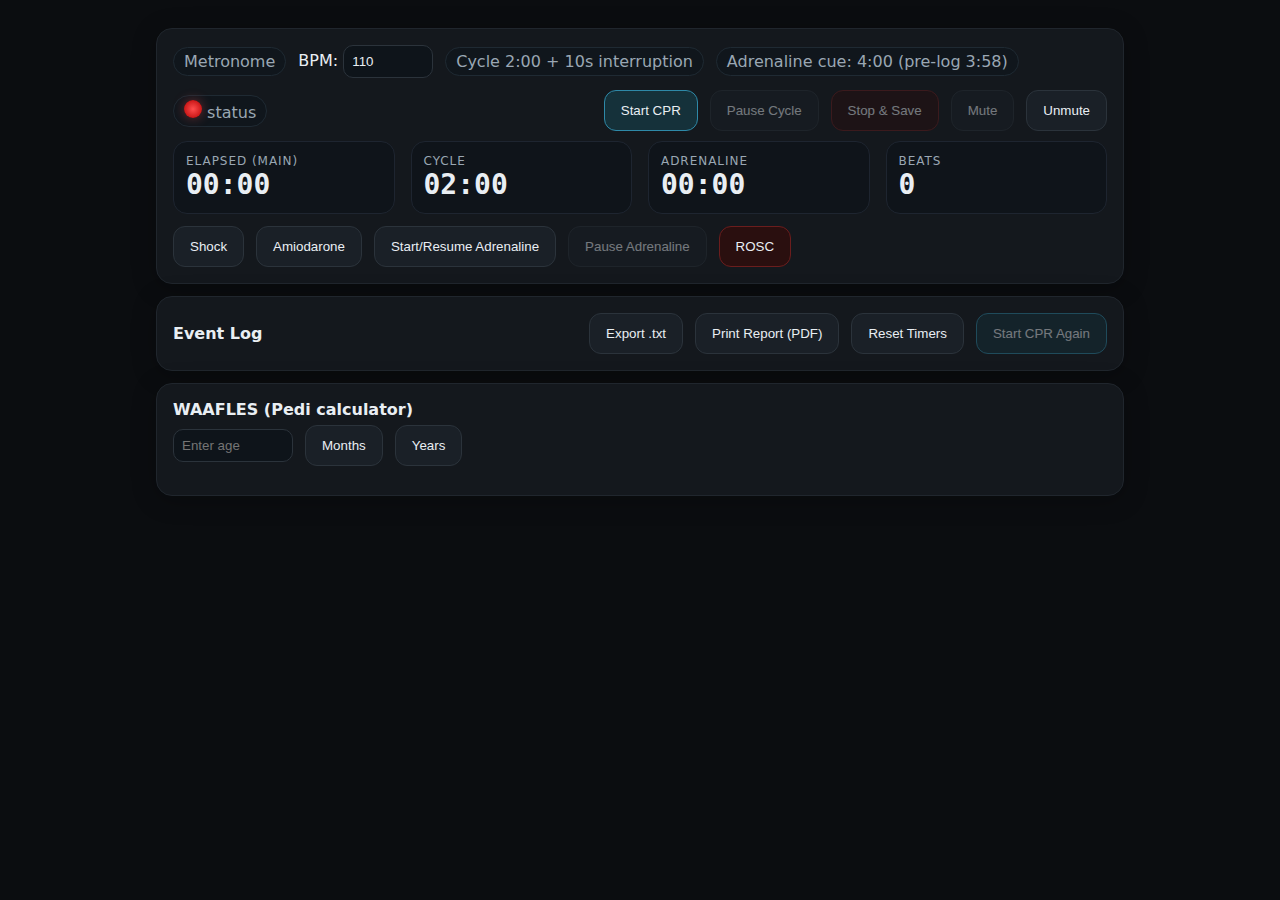
<file: CPR/index.html>
<!doctype html>
<html lang="en">
<meta charset="utf-8"/>
<meta name="viewport" content="width=device-width,initial-scale=1"/>
<title>CPR Mini-App</title>
<style>
  :root{--bg:#0b0d10;--fg:#e9eef3;--muted:#9aa7b3;--card:#14181d;--accent:#4cc9f0;--danger:#ef4444}
  *{box-sizing:border-box} body{margin:0;font-family:system-ui,Segoe UI,Roboto,Arial;background:var(--bg);color:var(--fg)}
  .wrap{max-width:1000px;margin:0 auto;padding:16px}
  .row{display:flex;gap:12px;flex-wrap:wrap;align-items:center}
  .card{background:var(--card);border:1px solid #20262d;border-radius:16px;padding:16px;margin:12px 0;box-shadow:0 4px 24px rgba(0,0,0,.25)}
  button{padding:12px 16px;border-radius:12px;border:1px solid #2b333b;background:#1a2027;color:var(--fg);cursor:pointer}
  button:hover{filter:brightness(1.05)} button:disabled{opacity:.45;cursor:not-allowed}
  .primary{background:#15313a;border-color:#2e89a8} .danger{background:#2a0f0f;border-color:#6b1d1d}
  .pill{padding:4px 10px;border-radius:999px;background:#10161c;border:1px solid #1f2a33;color:var(--muted)}
  .grid{display:grid;grid-template-columns:repeat(4,minmax(0,1fr));gap:16px}
  .kpi{background:#0f141a;border:1px solid #1e2530;border-radius:14px;padding:12px}
  .kpi .label{color:var(--muted);font-size:12px;text-transform:uppercase;letter-spacing:.08em}
  .kpi .value{font-variant-numeric:tabular-nums;font-family:ui-monospace,Consolas,monospace;font-size:28px;font-weight:800}
  @media (max-width:900px){.grid{grid-template-columns:repeat(2,minmax(0,1fr))}}
  ul{margin:0;padding-left:20px;max-height:260px;overflow:auto} li{margin:6px 0}
  .banner{font-weight:700;padding:6px 12px;border-radius:10px;border:1px dashed #334;color:#ddd;margin-top:8px;display:none}
  .banner.warn{border-color:#665000;color:#ffd54f;background:rgba(255,213,79,.08)}
  .banner.info{border-color:#2f5b7a;color:#9bd0ff;background:rgba(155,208,255,.08)}
  .heart{width:18px;height:18px;border-radius:50%;background:radial-gradient(#ff4d4d,#b30000);box-shadow:0 0 12px rgba(255,77,77,.4);display:inline-block;transform-origin:center}
  .beat{animation:beat .62s ease-in-out infinite}
  @keyframes beat{0%{transform:scale(1)}50%{transform:scale(1.16)}100%{transform:scale(1)}}
  @media print{ .no-print{display:none !important} body{background:#fff;color:#000} .card{border:none;box-shadow:none}}
</style>

<div class="wrap">
  <div class="card">
    <div class="row">
      <span class="pill">Metronome</span>
      <span>BPM: <input id="bpm" type="number" min="60" max="160" step="1" value="110" style="width:90px;padding:8px;border-radius:10px;border:1px solid #2b333b;background:#0e141a;color:var(--fg)"></span>
      <span class="pill">Cycle 2:00 + 10s interruption</span>
      <span class="pill">Adrenaline cue: 4:00 (pre-log 3:58)</span>
      <span class="pill"><span id="heart" class="heart"></span> status</span>
      <span style="flex:1"></span>
      <button id="start" class="primary no-print">Start CPR</button>
      <button id="pauseCycle" class="no-print" disabled>Pause Cycle</button>
      <button id="stop" class="danger no-print" disabled>Stop & Save</button>
      <button id="mute" class="no-print" disabled>Mute</button>
      <button id="unmute" class="no-print">Unmute</button>
    </div>

    <div class="grid" style="margin-top:10px">
      <div class="kpi"><div class="label">Elapsed (Main)</div><div id="elapsed" class="value">00:00</div></div>
      <div class="kpi"><div class="label">Cycle</div><div id="cycleT" class="value">02:00</div></div>
      <div class="kpi"><div class="label">Adrenaline</div><div id="adrT" class="value">00:00</div></div>
      <div class="kpi"><div class="label">Beats</div><div id="beats" class="value">0</div></div>
    </div>

    <div id="twentyBanner" class="banner warn">20:00 reached</div>
    <div id="adrBanner" class="banner info">Give Adrenaline</div>

    <div class="row no-print" style="margin-top:12px">
      <button id="shock">Shock</button>
      <button id="amio">Amiodarone</button>
      <button id="adrStart">Start/Resume Adrenaline</button>
      <button id="adrPause" disabled>Pause Adrenaline</button>
      <button id="rosc" class="danger">ROSC</button>
    </div>
  </div>

  <div class="card">
    <div class="row">
      <strong>Event Log</strong>
      <span style="flex:1"></span>
      <button id="exportTxt" class="no-print">Export .txt</button>
      <button id="printReport" class="no-print">Print Report (PDF)</button>
      <button id="resetAll" class="no-print">Reset Timers</button>
      <button id="startAgain" class="primary no-print" disabled>Start CPR Again</button>
    </div>
    <ul id="log"></ul>
  </div>

  <div class="card">
    <div class="row"><strong>WAAFLES (Pedi calculator)</strong></div>
    <div class="row no-print" style="margin-top:6px">
      <input id="ageInput" type="number" min="0" placeholder="Enter age" style="width:120px;padding:8px;border-radius:10px;border:1px solid #2b333b;background:#0e141a;color:var(--fg)"/>
      <button id="monthsBtn">Months</button>
      <button id="yearsBtn">Years</button>
    </div>
    <pre id="wafflesOut" style="white-space:pre-wrap;margin-top:8px"></pre>
  </div>
</div>

<script>
(() => {
  // ----- Helpers -----
  const $ = id => document.getElementById(id);
  const fmt = s => { s=Math.max(0,Math.floor(s)); const m=String((s/60|0)).padStart(2,'0'); return `${m}:${String(s%60).padStart(2,'0')}`; };
  const hhmm = d => d.toLocaleTimeString([], {hour:'2-digit', minute:'2-digit'});
  const hhmmss = d => d.toLocaleTimeString([], {hour:'2-digit', minute:'2-digit', second:'2-digit'});
  const pushLog = t => { const li=document.createElement('li'); li.textContent=t; $('log').prepend(li); };
  const show = el => el.style.display='block', hide = el => el.style.display='none';

  // ----- Config mirroring your Kotlin rules -----
  const CONFIG = {
    defaultBpm: 110,
    cycleSeconds: 120,         // 2:00
    interruptionSeconds: 10,   // post-cycle 10s
    adrenalinePreLog: 238,     // 3:58
    adrenalineCue: 240,        // 4:00
    accentEvery: 30            // metronome accent cadence
  };

  // ----- State -----
  let audioCtx, nextNoteTime=0, lookahead=25, ahead=0.1, tickTimer;
  let bpm=CONFIG.defaultBpm, beats=0, metOn=false;

  let running=false, startAudioTime=0, rafID;
  let startedWall=null, endedWall=null, twentyBannerShown=false;

  // Cycle
  let cycleAnchor=0, cyclePausedAt=null, cycleInterrupted=false, cycleCount=0;

  // Adrenaline
  let adrAnchor=null, adrPausedAt=null, adrRunning=false, adrCount=0, adrBannerTimer=null;

  // Events (for export/print)
  const events=[]; // {ts:Date,label:string}

  // ----- Audio -----
  async function ensureAudio(){ if(!audioCtx){ audioCtx=new (window.AudioContext||window.webkitAudioContext)(); } await audioCtx.resume(); }
  function blip(t,accent=false){ const o=audioCtx.createOscillator(), g=audioCtx.createGain();
    o.frequency.value=accent?1000:800; g.gain.setValueAtTime(0.0001,t); g.gain.exponentialRampToValueAtTime(0.28,t+0.001);
    g.gain.exponentialRampToValueAtTime(0.0001,t+0.06); o.connect(g).connect(audioCtx.destination); o.start(t); o.stop(t+0.07); }
  function scheduler(){ while(nextNoteTime < audioCtx.currentTime + ahead){ const accented = CONFIG.accentEvery>0 && (beats % CONFIG.accentEvery === 0);
      blip(nextNoteTime, accented); nextNoteTime += 60/bpm; $('beats').textContent = ++beats; }
    tickTimer = setTimeout(scheduler, lookahead); }

  // ----- Logging -----
  function stamp(label){ const ts=new Date(); events.push({ts,label}); pushLog(`${hhmmss(ts)} | ${label}`); }

  // ----- Controls -----
  $('bpm').addEventListener('change', e => bpm = +e.target.value);

  $('unmute').onclick = async () => { await ensureAudio(); metOn=true; nextNoteTime=audioCtx.currentTime+0.1; scheduler(); $('unmute').disabled=true; $('mute').disabled=false; };
  $('mute').onclick   = () => { metOn=false; clearTimeout(tickTimer); $('mute').disabled=true; $('unmute').disabled=false; };

  $('start').onclick = async () => {
    await ensureAudio();
    if (!metOn){ metOn=true; nextNoteTime=audioCtx.currentTime+0.1; scheduler(); $('unmute').disabled=true; $('mute').disabled=false; }
    const now = audioCtx.currentTime;
    if (!running){
      running=true; startAudioTime=now; cycleAnchor=now; cyclePausedAt=null; startedWall=new Date(); beats=0; $('beats').textContent='0'; twentyBannerShown=false;
      stamp('CPR Timer Started');
    } else if (cyclePausedAt!=null){
      const delta = now - cyclePausedAt; cycleAnchor += delta; cyclePausedAt=null; stamp('CPR Timer Resumed');
    }
    $('start').disabled=true; $('pauseCycle').disabled=false; $('stop').disabled=false;
    ['shock','amio','adrStart','rosc'].forEach(id=>$(id).disabled=false);
    $('adrPause').disabled = !adrRunning;
    $('heart').classList.add('beat');
  };

  $('pauseCycle').onclick = () => {
    if(!running) return;
    cyclePausedAt = audioCtx.currentTime; stamp('CPR Timer Paused');
    $('pauseCycle').disabled=true; $('start').disabled=false; $('heart').classList.remove('beat');
  };

  $('stop').onclick = () => {
    if(!running) return;
    running=false; endedWall=new Date(); stamp('CPR Timer Stopped');
    cycleAnchor = audioCtx.currentTime; cyclePausedAt=null; cycleInterrupted=false;
    adrRunning=false; adrPausedAt=null; $('adrPause').disabled=true; $('adrStart').disabled=true;
    $('stop').disabled=true; $('pauseCycle').disabled=true; ['shock','amio','rosc'].forEach(id=>$(id).disabled=true); $('startAgain').disabled=false;
    hide($('twentyBanner')); hide($('adrBanner')); clearTimeout(adrBannerTimer);
    metOn=false; clearTimeout(tickTimer); $('mute').disabled=true; $('unmute').disabled=false; $('heart').classList.remove('beat');
  };

  $('resetAll').onclick = () => {
    cycleCount=0; adrCount=0; beats=0; $('beats').textContent='0'; startedWall=null; endedWall=null;
    running=false; adrRunning=false; cycleAnchor=audioCtx?audioCtx.currentTime:0; cyclePausedAt=null; cycleInterrupted=false;
    adrAnchor=null; adrPausedAt=null; showResetNote();
    stamp('Timers reset');
    $('pauseCycle').disabled=true; $('start').disabled=false; $('stop').disabled=true; $('adrPause').disabled=true; $('adrStart').disabled=false; $('startAgain').disabled=true;
    hide($('twentyBanner')); hide($('adrBanner')); clearTimeout(adrBannerTimer); $('heart').classList.remove('beat');
  };
  function showResetNote(){ $('cycleT').textContent='02:00'; $('adrT').textContent='00:00'; $('elapsed').textContent='00:00'; }

  $('startAgain').onclick = () => { $('startAgain').disabled=true; $('start').click(); };

  $('shock').onclick = () => { const c = ++window.__shockCount || (window.__shockCount=1); stamp(`Shock no. ${c} Delivered`); };
  $('amio').onclick  = () => { const c = ++window.__amioCount  || (window.__amioCount=1);  stamp(`Amiodarone no. ${c} Administered`); };

  $('rosc').onclick = () => {
    stamp('ROSC Achieved');
    running=false; adrRunning=false; endedWall=new Date();
    cycleAnchor=audioCtx.currentTime; adrAnchor=audioCtx.currentTime; cyclePausedAt=null; adrPausedAt=null;
    ['pauseCycle','stop','adrPause'].forEach(id=>$(id).disabled=true);
    ['start','adrStart','shock','amio'].forEach(id=>$(id).disabled=false);
    $('startAgain').disabled=false; metOn=false; clearTimeout(tickTimer); $('mute').disabled=true; $('unmute').disabled=false; $('heart').classList.remove('beat');
    alert('Make sure to Print/Export to save the data.');
  };

  // Adrenaline controls
  $('adrStart').onclick = async () => {
    await ensureAudio();
    if(!running){ $('start').click(); } // match Kotlin: starting Adrenaline can start CPR
    const now = audioCtx.currentTime;
    if (!adrRunning){
      if (adrPausedAt!=null){ const delta = now - adrPausedAt; adrAnchor += delta; adrPausedAt=null; }
      else { adrAnchor = now; const n = ++adrCount; stamp(`Adrenaline no. ${n} Administered`); }
      adrRunning = true; $('adrPause').disabled=false; stamp('Adrenaline Timer Started');
    }
  };
  $('adrPause').onclick = () => { if(!adrRunning) return; adrPausedAt = audioCtx.currentTime; adrRunning=false; $('adrPause').disabled=true; stamp('Adrenaline Timer Paused'); };

  // ----- Display loop & rule triggers -----
  function loop(){
    if (audioCtx){
      const now = audioCtx.currentTime;

      // Main elapsed + 20:00 banner
      let el=0; if (running) el = now - startAudioTime; else if (startedWall&&endedWall) el=(endedWall - startedWall)/1000;
      $('elapsed').textContent = fmt(el);
      if (running && !twentyBannerShown && el>=1200){ twentyBannerShown=true; show($('twentyBanner')); blip(now+0.05,true); }

      // Cycle
      if (running){
        const ref = (cyclePausedAt!=null ? cyclePausedAt : now) - cycleAnchor;
        const left = Math.max(0, CONFIG.cycleSeconds - ref)|0; $('cycleT').textContent = fmt(left);
        if ((ref|0) === CONFIG.cycleSeconds-2 && !cycleInterrupted){ pushLog(`${hhmmss(new Date())} | Cycle ${cycleCount+1} Finished`); }
        if (left===0 && !cycleInterrupted){
          cycleInterrupted = true; cycleCount++; stamp('Two minutes reached - 10s interruption'); blip(now+0.05,true);
          const startInt = now; const iv = setInterval(()=>{ const remain = CONFIG.interruptionSeconds - (audioCtx.currentTime - startInt);
            if (remain<=0){ clearInterval(iv); cycleAnchor = audioCtx.currentTime; cycleInterrupted=false; stamp('CPR Timer Resumed (post interruption)'); }
          },200);
        }
      }

      // Adrenaline
      if (adrRunning && adrAnchor!=null){
        const a = now - adrAnchor; $('adrT').textContent = fmt(a);
        if ((a|0) === CONFIG.adrenalinePreLog){ pushLog(`${hhmmss(new Date())} | Adrenaline no. ${adrCount} Administered`); }
        if ((a|0) === CONFIG.adrenalineCue){
          show($('adrBanner')); blip(now+0.05,true);
          adrRunning=false;
          adrBannerTimer = setTimeout(()=>{ hide($('adrBanner')); adrAnchor = audioCtx.currentTime; adrRunning=true; }, 5000);
        }
      } else {
        if (adrAnchor && adrPausedAt) $('adrT').textContent = fmt(adrPausedAt - adrAnchor);
        else if (!adrAnchor) $('adrT').textContent = '00:00';
      }
    }
    rafID = requestAnimationFrame(loop);
  }
  rafID = requestAnimationFrame(loop);

  // ----- Export & Print -----
  $('exportTxt').onclick = () => {
    const started = startedWall ? startedWall.toLocaleString() : 'N/A';
    const ended   = endedWall ? endedWall.toLocaleString() : 'N/A';
    const counts  = `Cycles: ${cycleCount}; Adr: ${adrCount}; Shocks: ${window.__shockCount||0}; Amio: ${window.__amioCount||0}`;
    const lines = [`CPR SESSION REPORT`, `Started: ${started}`, `Ended:   ${ended}`, `BPM:     ${bpm}`, counts, ``, `Events:`];
    for (const e of events) lines.push(`${hhmmss(e.ts)} | ${e.label}`);
    const blob = new Blob([lines.join('\n')], {type:'text/plain'});
    const a=document.createElement('a'); a.href=URL.createObjectURL(blob); a.download=`cpr_report_${new Date().toISOString().replace(/[:.]/g,'-')}.txt`; a.click();
  };

  $('printReport').onclick = () => {
    const started = startedWall ? startedWall.toLocaleString() : 'N/A';
    const ended   = endedWall ? endedWall.toLocaleString() : 'N/A';
    const counts  = `Cycles: ${cycleCount}; Adr: ${adrCount}; Shocks: ${window.__shockCount||0}; Amio: ${window.__amioCount||0}`;
    const html = `<!doctype html><html><head><meta charset="utf-8"><title>CPR Report</title>
      <style>body{font-family:system-ui,Segoe UI,Roboto,Arial;margin:24px;color:#111} h2{margin:0 0 8px} .meta div{margin:2px 0} ol{margin-top:8px}</style>
      </head><body>
      <h2>CPR Session Report</h2>
      <div class="meta"><div><b>Started:</b> ${started}</div><div><b>Ended:</b> ${ended}</div><div><b>BPM:</b> ${bpm}</div><div>${counts}</div></div>
      <h3>Events</h3><ol>${events.map(e=>`<li>${hhmmss(e.ts)} | ${e.label}</li>`).join('')}</ol>
      <p style="margin-top:14px;color:#666">Note: Training/operational aid; not a medical device.</p>
      <script>onload=()=>{print();setTimeout(()=>close(),300)}<\/script></body></html>`;
    const w=window.open('','printwin'); w.document.open(); w.document.write(html); w.document.close();
  };

  // ----- WAAFLES -----
  const clamp=(v,a,b)=>Math.max(a,Math.min(b,v));
  function wafflesMonths(age){
    const weight = age*0.5 + 4;
    const adrenalineDose = +(weight*0.01).toFixed(2);
    const amioDose = +(weight*5).toFixed(1);
    const minFl = Math.round(weight*10), maxFl = Math.round(weight*20);
    let joules = Math.round(clamp(weight*4, 0, 360));
    let d10 = +(clamp(weight*2.5, 0, 50)).toFixed(1);
    const tube = (weight<=5) ? 'Size 1' : 'Size 1.5';
    return `${age} MONTHS
(W ${weight.toFixed(1)}kg) |||| (Ad ${adrenalineDose}mg)
(Am ${amioDose}mg) |||| (F ${minFl}-${maxFl}ml)
(SGA ${tube}) |||| (E ${joules}J)
(D10% ${d10}ml)`;
  }
  function wafflesYears(age){
    let weight, tube;
    if (age<=5){ weight=age*2+8; tube = (weight>=10&&weight<=24)?'Size 2':(weight>=25&&weight<=35)?'Size 2.5':''; }
    else { weight=age*3+7; tube=(weight>=25&&weight<=35)?'Size 2.5':'Consider adult SGA sizes'; }
    const adrenalineDose=+(weight*0.01).toFixed(2);
    const amioDose=+(weight*5).toFixed(1);
    const minFl=Math.round(weight*10), maxFl=Math.round(weight*20);
    let joules=Math.round(clamp(weight*4,0,360));
    let d10=+(clamp(weight*2.5,0,50)).toFixed(1);
    return `${age} YEARS
(W ${weight.toFixed(1)}kg) |||| (Ad ${adrenalineDose}mg)
(Am ${amioDose}mg) |||| (F ${minFl}-${maxFl}ml)
(SGA ${tube||'-'}) |||| (E ${joules}J)
(D10% ${d10}ml)`;
  }
  $('monthsBtn').onclick = ()=>{ const n=+$('ageInput').value; if(isNaN(n)||n<0){ alert('Please enter age.'); return; } $('wafflesOut').textContent = wafflesMonths(n); };
  $('yearsBtn').onclick  = ()=>{ const n=+$('ageInput').value; if(isNaN(n)||n<0){ alert('Please enter age.'); return; } $('wafflesOut').textContent = wafflesYears(n); };

  // ----- Wake Lock best-effort -----
  let wl; document.addEventListener('visibilitychange', async () => { try {
    if (document.visibilityState==='visible' && 'wakeLock' in navigator) wl = await navigator.wakeLock.request('screen');
    else if (wl) { await wl.release(); wl=null; }
  } catch {}});
})();
</script>
</html>
</file>
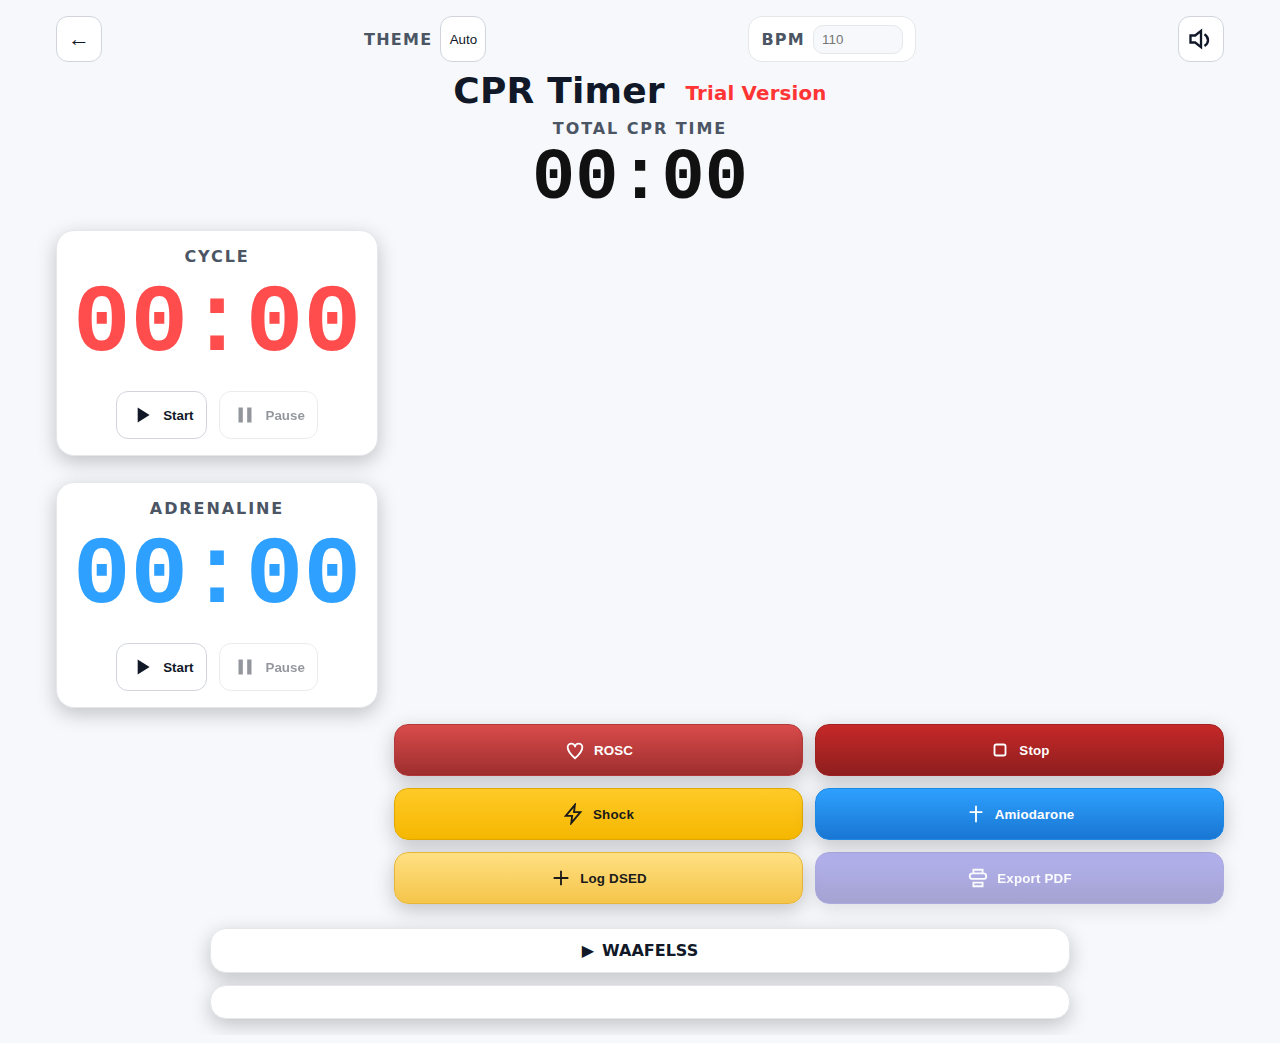
<file: cpr/index.html>
<!doctype html>
<html lang="en">
<meta charset="utf-8"/>
<meta name="viewport" content="width=device-width,initial-scale=1"/>
<title>CPR Timer — Trial</title>
<style>
/* ==========================================================
   CPR TIMER — Patch (2025-09-24 i)
   - Export PDF button directly opens iOS Share Sheet (no modal)
   - Blob URL preserved; multi-page PDFs; footer text inside PDF
   - Actions: 3 rows × 2 buttons, equal width, colored
   - WAAFELSS collapsible below Actions; no inner duplicate title
   - Start/Pause show disabled state; Adrenaline logs at 4:00
   ========================================================== */

/* ---------- THEME TOKENS ---------- */
:root{
 color-scheme: light dark;
  --bg:#0b0d10; --fg:#e9eef3; --muted:#9aa7b3;
  --card:#14181d; --border:#20262d;

  --btn-bg:#171b21; --btn-fg:#e9eef3; --btn-bd:#2b333b;

  /* Action button color tokens (tweak as you like) */
  --rosc-1:#D94B4B; --rosc-2:#9E2E2E; --rosc-bd:#B23A3A;
  --stop-1:#C62828; --stop-2:#8E1E1E; --stop-bd:#A12222;
  --shock-1:#F2B705; --shock-2:#B88406; --shock-bd:#D59B06; /* yellow-ish */
  --amio-1:#2EA0FF; --amio-2:#1976D2; --amio-bd:#1E88E5;   /* sky blue */
  --dsed-1:#F7C948; --dsed-2:#B38600; --dsed-bd:#D1A20A;   /* alt yellow */
  --export-1:#6C63FF; --export-2:#4B46B8; --export-bd:#5B55D6;

  --wa-m-1:#00BFA6; --wa-m-2:#008F79; --wa-m-bd:#00A68F; /* Months */
  --wa-y-1:#9B6BFF; --wa-y-2:#6E49B8; --wa-y-bd:#8558E6; /* Years */

  --title-size: clamp(20px, 3.2vw, 36px);
  --subtitle-size: clamp(12px, 1.8vw, 16px);
  --total-size: clamp(40px, 6.2vw, 72px);
  --kpi-digits: clamp(42px, 7.5vw, 110px);
  --chip-h: clamp(36px, 5.2vw, 46px);
  --chip-pad-x: clamp(8px, 1.6vw, 12px);
  --chip-gap: clamp(6px, 1.2vw, 10px);
  --actions-gap: clamp(8px, 1.4vw, 12px);
  --timers-gap: clamp(18px, 3vw, 26px);
  --card-pad: clamp(12px, 2vw, 16px);
  --container-pad: clamp(10px, 2.4vw, 16px);
  --radius: 18px;
  --shadow: 0 6px 20px rgba(0,0,0,.22);

  /* Log font (shrink if lines wrap too much) */
  --log-font: clamp(12px, 1.2vw, 13px);

  --total-color:#f1f5f9;
  --cycle-accent-light:#ff4d4d;
  --cycle-accent-dark:#ffb347;
  --cycle-shadow-light: rgba(255,77,77,.22);
  --cycle-shadow-dark:  rgba(255,179,71,.24);
  --countdown-red:#ff3333;
  --adr-color:#2ea0ff;

  --cycle-accent: var(--cycle-accent-dark);
  --cycle-shadow: var(--cycle-shadow-dark);
}
:root[data-theme="light"]{
  color-scheme: light;
  --bg:#f6f8fc; --fg:#111827; --muted:#4b5563;
  --card:#ffffff; --border:#e5e7eb;
  --btn-bg:#ffffff; --btn-fg:#111827; --btn-bd:#d1d5db;
  --total-color:#111111;
  --cycle-accent: var(--cycle-accent-light);
  --cycle-shadow: var(--cycle-shadow-light);

  /* Tweaks for light mode contrast */
  --shock-1:#FFCA28; --shock-2:#F5B700; --shock-bd:#E0A800;
  --dsed-1:#FFE082; --dsed-2:#F5C54A; --dsed-bd:#E6B53A;
}
@media (prefers-color-scheme: light){
  :root:not([data-theme="dark"]){
    color-scheme: light;
    --bg:#f6f8fc; --fg:#111827; --muted:#4b5563;
    --card:#ffffff; --border:#e5e7eb;
    --btn-bg:#ffffff; --btn-fg:#111827; --btn-bd:#d1d5db;
    --total-color:#111111;
    --cycle-accent: var(--cycle-accent-light);
    --cycle-shadow: var(--cycle-shadow-light);
    --shock-1:#FFCA28; --shock-2:#F5B700; --shock-bd:#E0A800;
    --dsed-1:#FFE082; --dsed-2:#F5C54A; --dsed-bd:#E6B53A;
  }
}

/* ---------- BASE ---------- */
*{box-sizing:border-box}
html,body{height:100%}
body{margin:0;font-family:system-ui,Segoe UI,Roboto,Arial;background:var(--bg);color:var(--fg)}
.container{max-width:1200px;margin:0 auto;padding:var(--container-pad)}
a{color:inherit}

/* ---------- HEADER ---------- */
.header{display:grid;gap:8px}
.controls-row{display:flex;align-items:center;gap:var(--chip-gap);justify-content:space-between;flex-wrap:nowrap}
.brand{justify-self:center;font-weight:900;font-size:var(--title-size);letter-spacing:.2px;text-align:center}
.brand .trial{margin-left:8px;color:#ff3535;font-weight:800;font-size:.55em;vertical-align:middle;white-space:nowrap}

/* ---------- CHIPS ---------- */
.chip{display:flex;align-items:center;gap:8px;padding:0 var(--chip-pad-x);height:var(--chip-h);border-radius:14px;background:var(--card);border:1px solid var(--border);color:var(--muted)}
.chip .chip-label{font-weight:800;font-size:var(--subtitle-size);text-transform:uppercase;letter-spacing:.08em}
.chip input[type=number]{width:clamp(64px,10vw,90px);padding:6px 8px;border-radius:10px;border:1px solid var(--border);background:var(--bg);color:var(--fg)}

/* Back, Theme, Mute styles (Back in a box + bigger arrow) */
#backChip{background:transparent;border:none;padding:0}
#backChip .chip-label{display:none}
#backBtn.icon-toggle{border:1px solid var(--btn-bd);background:var(--btn-bg);font-size:22px}
#themeChip{background:transparent;border:none;padding:0}
#muteChip{background:transparent;border:none;padding:0}
#muteChip .chip-label{display:none}
.icon-toggle{display:inline-flex;align-items:center;justify-content:center;width:var(--chip-h);height:var(--chip-h);border-radius:12px;border:1px solid var(--btn-bd);background:var(--btn-bg);color:var(--fg)}
.icon-toggle svg{width:clamp(20px,3.4vw,28px);height:clamp(20px,3.4vw,28px)}

/* ---------- TOTAL CPR ---------- */
.total{display:flex;flex-direction:column;align-items:center;margin:8px 0 10px}
.total .label{font-size:var(--subtitle-size);letter-spacing:.12em;text-transform:uppercase;color:var(--muted);font-weight:900}
.total .digits{font-variant-numeric:tabular-nums;font-family:ui-monospace,Consolas,monospace;font-weight:900;font-size:var(--total-size);color:var(--total-color)}

/* ---------- LAYOUT ---------- */
.main{display:grid;gap:16px}
@media (orientation:portrait){
  .main{grid-template-areas:"total" "timers" "actions" "extras"; grid-template-columns:1fr}
  .timers{grid-area:timers; display:grid; gap:var(--timers-gap); justify-items:center; grid-template-columns:repeat(2,minmax(0,1fr));}
  @media (max-width:459.9px){ .timers{grid-template-columns:1fr} }
  .actions{grid-area:actions; display:grid; gap:var(--actions-gap); grid-template-columns:repeat(2, minmax(160px, 1fr));}
  .extras{grid-area:extras; justify-items:center}
}
@media (orientation:landscape){
  .main{grid-template-areas:"total total total" "timers actions actions" "extras extras extras";
    grid-template-columns:1fr minmax(360px, 560px) 1fr; align-items:start;}
  .actions{grid-area:actions; display:grid; gap:var(--actions-gap); grid-template-columns:repeat(2, minmax(180px, 1fr));}
  .extras{grid-area:extras}
  .timer .digits{font-size:clamp(38px, 7vw, 96px)}
}

/* ---------- CARDS ---------- */
.centered{display:grid; justify-items:center}
.timer{background:var(--card);border:1px solid var(--border);border-radius:var(--radius);padding:var(--card-pad);display:flex;flex-direction:column;align-items:center;justify-content:center;position:relative; width:min(520px, 100%); box-shadow:var(--shadow)}
.timer .label{font-size:var(--subtitle-size);letter-spacing:.12em;text-transform:uppercase;color:var(--muted);font-weight:900;margin-bottom:4px}
.timer .digits{font-variant-numeric:tabular-nums;font-family:ui-monospace,Consolas,monospace;font-weight:900;font-size:var(--kpi-digits)}
#cycleDigits{color:var(--cycle-accent-light)}
#adrDigits{color:#2ea0ff}

/* Flash on beat */
#cycleTimer{ position:relative; }
.cycle-flash{ animation: cycleFlash .18s ease-out 1; }
@keyframes cycleFlash{
  0%{ transform:scale(1); box-shadow:0 0 0 0 rgba(0,0,0,0) }
  15%{ transform:scale(1.04); box-shadow:0 0 0 10px var(--cycle-shadow) }
  100%{ transform:scale(1); box-shadow:0 0 0 0 rgba(0,0,0,0) }
}

/* Start/Pause buttons (visual disabled state) */
.icon-row{display:flex;gap:12px;margin-top:12px;flex-wrap:wrap;justify-content:center}
.icon-ctrl{display:inline-flex;align-items:center;gap:8px;padding:10px 12px;border-radius:12px;border:1px solid var(--btn-bd);background:var(--btn-bg);color:var(--btn-fg);font-weight:700}
.icon-ctrl svg{width:26px;height:26px;fill:currentColor}
.icon-ctrl[disabled]{opacity:.45; filter:grayscale(.1); cursor:not-allowed}

/* ---------- ACTION BUTTONS ---------- */
.btn{appearance:none;cursor:pointer;display:inline-flex;align-items:center;justify-content:center;gap:8px;padding:clamp(12px,1.8vw,14px) clamp(14px,2.2vw,18px);border-radius:14px;border:1px solid var(--btn-bd);color:#fff;font-weight:800;letter-spacing:.2px;box-shadow:var(--shadow); width:100%}
.btn:active{transform:translateY(1px)}
.btn .ico{width:clamp(16px,2.6vw,22px);height:clamp(16px,2.6vw,22px)}
.btn.is-disabled{opacity:.48; filter:grayscale(.2); cursor:not-allowed}
.btn-rosc{ background:linear-gradient(180deg,var(--rosc-1),var(--rosc-2)); border-color:var(--rosc-bd) }
.btn-stop{ background:linear-gradient(180deg,var(--stop-1),var(--stop-2)); border-color:var(--stop-bd) }
.btn-shock{ background:linear-gradient(180deg,var(--shock-1),var(--shock-2)); border-color:var(--shock-bd); color:#1a1a1a }
.btn-amio{ background:linear-gradient(180deg,var(--amio-1),var(--amio-2)); border-color:var(--amio-bd) }
.btn-dsed{ background:linear-gradient(180deg,var(--dsed-1),var(--dsed-2)); border-color:var(--dsed-bd); color:#1a1a1a }
.btn-export{ background:linear-gradient(180deg,var(--export-1),var(--export-2)); border-color:var(--export-bd) }

/* ---------- COUNTDOWN ---------- */
#countdown{
  position:absolute;inset:0;display:none;align-items:center;justify-content:center;
  font-family:ui-monospace,Consolas,monospace;font-weight:900; font-size:clamp(80px,14vw,160px);
  color:var(--countdown-red); pointer-events:none; text-shadow:0 2px 10px rgba(0,0,0,.28);
}
#countdown.show{display:flex}
.cycle-hide .label, .cycle-hide #cycleDigits, .cycle-hide .icon-row{ visibility:hidden }

/* ---------- ADRENALINE PROMPT ---------- */
#adrPrompt{ position:absolute; inset:0; display:none; align-items:center; justify-content:center; font-family:ui-monospace,Consolas,monospace; font-weight:900; font-size:clamp(38px,8vw,96px); color:var(--adr-color); text-align:center; }
#adrTimer.adr-hide .label, #adrTimer.adr-hide #adrDigits, #adrTimer.adr-hide .icon-row{ visibility:hidden }
#adrTimer.adr-show #adrPrompt{ display:flex }

/* ---------- EXTRAS (WAAFELSS + LOG) ---------- */
.extras{margin-top:8px;display:grid;gap:12px; justify-items:center}

/* WAAFELSS collapsible (below actions) */
.wa-shell{width:min(860px, 100%)}
.wa-shell details{border:1px solid var(--border); border-radius:16px; background:var(--card); box-shadow:var(--shadow)}
.wa-shell summary{
  list-style:none; cursor:pointer; user-select:none; padding:12px 16px; font-weight:900;
  display:flex; align-items:center; justify-content:center; gap:8px;
}
.wa-shell summary::marker{display:none}
.wa-shell summary .caret{transition:transform .2s ease}
.wa-shell details[open] summary .caret{transform:rotate(90deg)}
.wa-content{padding:var(--card-pad); padding-top:6px; border-top:1px solid var(--border)}
/* Same 2-col layout for WA buttons */
.wa-row{display:grid; grid-template-columns:repeat(2, minmax(160px, 1fr)); gap:var(--actions-gap); justify-items:stretch; margin-bottom:8px}
.wa-row input{grid-column:1 / -1; width:100%; padding:10px 12px;border-radius:10px;border:1px solid var(--border);background:var(--bg);color:var(--fg)}

/* WA button colors */
.btn-wa-m{ background:linear-gradient(180deg,var(--wa-m-1),var(--wa-m-2)); border-color:var(--wa-m-bd) }
.btn-wa-y{ background:linear-gradient(180deg,var(--wa-y-1),var(--wa-y-2)); border-color:var(--wa-y-bd) }

.waffles-grid{display:grid;grid-template-columns:repeat(2,minmax(0,1fr));gap:8px}
@media (max-width:520px){.waffles-grid{grid-template-columns:1fr}}
.wrow{display:flex;gap:8px;align-items:center}
.wtag{min-width:110px;padding:6px 10px;border-radius:10px;border:1px solid var(--border);color:var(--muted)}
.wval{font-weight:800}

/* Log card (framed) */
.card{background:var(--card);border:1px solid var(--border);border-radius:16px;padding:var(--card-pad); width:min(860px, 100%); box-shadow:var(--shadow)}
.log{max-height:240px;overflow:auto;margin:0;padding-left:20px;font-size:var(--log-font)}
.log li{margin:6px 0}

/* ---------- PRINT ---------- */
@media print{
  .header,.controls-row,.actions,.wa-shell,.wa-content{display:none!important}
  body{background:#fff;color:#000}
  .timer,.card{border:none;box-shadow:none}
  .digits{color:#000}
}
@page{ margin:0 }
</style>
<meta name="theme-color" content="#0b0d10" media="(prefers-color-scheme: dark)">
<meta name="theme-color" content="#f6f8fc" media="(prefers-color-scheme: light)">
<body>
<div class="container">
  <!-- Header -->
  <div class="header">
    <div class="controls-row" id="controlsRow">
      <div class="chip" id="backChip">
        <div class="chip-label"></div>
        <button id="backBtn" class="icon-toggle" title="Back">←</button>
      </div>
      <div class="chip" id="themeChip">
        <div class="chip-label">Theme</div>
        <button id="themeBtn" class="icon-toggle" title="Theme: Auto">Auto</button>
      </div>
      <div class="chip" id="bpmChip">
        <div class="chip-label">BPM</div>
        <input id="bpm" type="number" min="60" max="160" step="1" placeholder="110">
      </div>
      <div class="chip" id="muteChip">
        <div class="chip-label">Mute</div>
        <button id="muteBtn" class="icon-toggle" title="Beat mute/unmute" aria-pressed="false">
          <svg viewBox="0 0 24 24" fill="none" aria-hidden="true">
            <path d="M3 9v6h4l5 4V5L7 9H3z" stroke="currentColor" stroke-width="2"/>
            <path id="wave" d="M15 8c1.8 1.2 3 3 3 5s-1.2 3.8-3 5" stroke="currentColor" stroke-width="2" opacity="1"/>
            <path id="muteX" d="M16 9l5 6M21 9l-5 6" stroke="currentColor" stroke-width="2" opacity="0"/>
          </svg>
        </button>
      </div>
    </div>
    <div class="brand">CPR Timer <span class="trial">Trial Version</span></div>
  </div>

  <!-- Total CPR Time -->
  <div class="total">
    <div class="label">TOTAL CPR TIME</div>
    <div id="totalDigits" class="digits">00:00</div>
  </div>

  <!-- Main -->
  <div class="main">
    <div class="timers">
      <!-- CYCLE -->
      <div id="cycleTimer" class="timer centered" style="margin-bottom:var(--timers-gap)">
        <div class="label">CYCLE</div>
        <div id="cycleDigits" class="digits">00:00</div>
        <div id="countdown">10</div>
        <div class="icon-row">
          <button id="cprStart" class="icon-ctrl" title="Start/Resume CPR">
            <svg viewBox="0 0 24 24"><path d="M8 5v14l11-7z"/></svg><span>Start</span>
          </button>
          <button id="cprPause" class="icon-ctrl" title="Pause CPR" disabled>
            <svg viewBox="0 0 24 24"><path d="M6 5h4v14H6zM14 5h4v14h-4z"/></svg><span>Pause</span>
          </button>
        </div>
      </div>

      <!-- ADRENALINE -->
      <div id="adrTimer" class="timer centered">
        <div class="label">ADRENALINE</div>
        <div id="adrDigits" class="digits">00:00</div>
        <div id="adrPrompt">Give Adrenaline</div>
        <div class="icon-row">
          <button id="adrStart" class="icon-ctrl" title="Start/Resume Adrenaline">
            <svg viewBox="0 0 24 24"><path d="M8 5v14l11-7z"/></svg><span>Start</span>
          </button>
          <button id="adrPause" class="icon-ctrl" title="Pause Adrenaline" disabled>
            <svg viewBox="0 0 24 24"><path d="M6 5h4v14H6zM14 5h4v14h-4z"/></svg><span>Pause</span>
          </button>
        </div>
      </div>
    </div>

    <!-- Actions (3 rows × 2 buttons) -->
    <div class="actions">
      <!-- Row 1 -->
      <button id="roscb" class="btn btn-rosc">
        <svg class="ico" viewBox="0 0 24 24" fill="none"><path d="M12 21C12 21 4 14 4 9a4 4 0 0 1 8 0 4 4 0 0 1 8 0c0 5-8 12-8 12Z" stroke="currentColor" stroke-width="2"/></svg>
        ROSC
      </button>
      <button id="stopb" class="btn btn-stop">
        <svg class="ico" viewBox="0 0 24 24" fill="none"><rect x="6" y="6" width="12" height="12" rx="2" stroke="currentColor" stroke-width="2"/></svg>
        Stop
      </button>
      <!-- Row 2 -->
      <button id="shockb" class="btn btn-shock">
        <svg class="ico" viewBox="0 0 24 24" fill="none"><path d="M13 2 L3 14h7l-1 8 10-12h-7z" stroke="currentColor" stroke-width="2"/></svg>
        Shock
      </button>
      <button id="amiob" class="btn btn-amio">
        <svg class="ico" viewBox="0 0 24 24" fill="none"><path d="M12 3v18M5 10h14" stroke="currentColor" stroke-width="2"/></svg>
        Amiodarone
      </button>
      <!-- Row 3 -->
      <button id="dsedb" class="btn btn-dsed" title="Log DSED">
        <svg class="ico" viewBox="0 0 24 24" fill="none"><path d="M4 12h16M12 4v16" stroke="currentColor" stroke-width="2"/></svg>
        Log DSED
      </button>
      <button id="printPdf" class="btn btn-export is-disabled" title="Export PDF (enabled after Stop/ROSC)">
        <svg class="ico" viewBox="0 0 24 24" fill="none"><path d="M7 17h10v4H7zM7 7V3h10v4M6 13h12a3 3 0 0 0 0-6H6a3 3 0 0 0 0 6Z" stroke="currentColor" stroke-width="2"/></svg>
        Export PDF
      </button>
    </div>

    <!-- Extras -->
    <div class="extras">
      <!-- Collapsible WAAFELSS (kept BELOW actions) -->
      <div class="wa-shell">
        <details>
          <summary>
            <span class="caret">▶</span>
            <span>WAAFELSS</span>
          </summary>
          <div class="wa-content">
            <div class="wa-row">
              <input id="age" type="number" min="0" placeholder="Enter Age">
              <button id="mBtn" class="btn btn-wa-m" title="Months" disabled>Months</button>
              <button id="yBtn" class="btn btn-wa-y" title="Years" disabled>Years</button>
            </div>
            <div class="waffles-grid">
              <div class="wrow"><div class="wtag">Age</div><div id="wAge" class="wval">—</div></div>
              <div class="wrow"><div class="wtag">Weight</div><div id="wWeight" class="wval">—</div></div>
              <div class="wrow"><div class="wtag">Adrenaline</div><div id="wAdr" class="wval">—</div></div>
              <div class="wrow"><div class="wtag">Amiodarone</div><div id="wAmio" class="wval">—</div></div>
              <div class="wrow"><div class="wtag">Fluids</div><div id="wFluids" class="wval">—</div></div>
              <div class="wrow"><div class="wtag">SGA</div><div id="wSGA" class="wval">—</div></div>
              <div class="wrow"><div class="wtag">Energy</div><div id="wJoules" class="wval">—</div></div>
              <div class="wrow"><div class="wtag">D10%</div><div id="wD10" class="wval">—</div></div>
            </div>
          </div>
        </details>
      </div>

      <!-- Log -->
      <div class="card">
        <ul id="log" class="log"></ul>
      </div>
    </div>
  </div>
</div>

<script>
(() => {
/* ===== THEME ===== */
const root = document.documentElement;
const themeBtn = document.getElementById('themeBtn');
let themeMode = 'auto'; // auto | light | dark
function applyTheme(){
  root.removeAttribute('data-theme');
  if (themeMode==='light') root.setAttribute('data-theme','light');
  if (themeMode==='dark')  root.setAttribute('data-theme','dark');
  themeBtn.textContent = themeMode[0].toUpperCase()+themeMode.slice(1);
  themeBtn.title = `Theme: ${themeBtn.textContent}`;
  const meta = document.querySelector('meta[name="theme-color"]')
    || (()=>{const m=document.createElement('meta');m.setAttribute('name','theme-color');document.head.appendChild(m);return m;})();
  requestAnimationFrame(()=>{
    const bg = getComputedStyle(root).getPropertyValue('--bg').trim() || '#0b0d10';
    meta.setAttribute('content', bg);
  });
}
themeBtn.addEventListener('click', () => {
  themeMode = themeMode==='auto' ? 'light' : themeMode==='light' ? 'dark' : 'auto';
  applyTheme();
});
const mql = window.matchMedia('(prefers-color-scheme: dark)');
mql.addEventListener?.('change', ()=>{ if(themeMode==='auto') applyTheme(); });
applyTheme();

/* Back button */
const HOME = "https://shortcuts.niwashibase.com/helpers/shortcuts_menu.html";
document.getElementById('backBtn')?.addEventListener('click',()=>{
  if (document.referrer && document.referrer !== location.href) history.back();
  else location.href = HOME;
});

/* ===== HELPERS ===== */
const $ = id => document.getElementById(id);
const fmt = s => { s=Math.max(0,Math.floor(s)); const m=String((s/60|0)).padStart(2,'0'); return `${m}:${String(s%60).padStart(2,'0')}`; };
const hhmmss = d => d.toLocaleTimeString([], {hour:'2-digit', minute:'2-digit', second:'2-digit', hour12:false});
const logEl = $('log');
const events = [];
function stamp(label){
  const ts=new Date();
  const li=document.createElement('li');
  li.textContent=`${hhmmss(ts)} | ${label}`;
  logEl.prepend(li);
  events.push({ts,label});
}

/* ===== WAKE LOCK ===== */
let wakeLock=null;
async function requestWake(){try{ if('wakeLock' in navigator){wakeLock=await navigator.wakeLock.request('screen');}}catch{}}
async function releaseWake(){try{ if(wakeLock){await wakeLock.release(); wakeLock=null;}}catch{}}
document.addEventListener('visibilitychange', ()=>{ if(document.visibilityState==='visible' && (cprRunning||adrRunning)) requestWake(); });

/* ===== AUDIO (WebClip-friendly unlock + fallback beep) ===== */
let audioCtx;
const buffers={}, files={
  beat:'beat.wav', start:'start.wav', pause:'pause.wav', stop:'stop.wav',
  adr4:'adr4.wav', total20:'total20.wav', cpr90:'cpr90.wav', cpr120:'cpr120.wav', rosc:'rosc.wav'
};
function primeAudio(){
  if(!audioCtx){
    audioCtx=new (window.AudioContext||window.webkitAudioContext)();
  }
  if (audioCtx.state === 'suspended') {
    audioCtx.resume().catch(()=>{});
  }
  try{
    const o = audioCtx.createOscillator();
    const g = audioCtx.createGain();
    g.gain.value = 0.0001;
    o.connect(g).connect(audioCtx.destination);
    o.start(); setTimeout(()=>{ try{o.stop();}catch{} }, 1);
  }catch{}
  (async()=>{ for(const [k,p] of Object.entries(files)){ if(buffers[k]) continue; try{ const b=await fetch(p).then(r=>r.arrayBuffer()); buffers[k]=await audioCtx.decodeAudioData(b);}catch{} } })();
}
['pointerdown','touchstart','keydown','click'].forEach(ev=>{
  window.addEventListener(ev, primeAudio, {once:true, passive:true});
});
async function ensureAudioReady(){
  if(!audioCtx) primeAudio();
  if(audioCtx && audioCtx.state==='suspended'){ try{ await audioCtx.resume(); }catch{} }
}
function play(name, vol=1){
  const tryBuffer = () => {
    const buf=buffers[name];
    if(!audioCtx || !buf) return false;
    const src=audioCtx.createBufferSource(), g=audioCtx.createGain();
    g.gain.value=vol;
    src.buffer=buf; src.connect(g).connect(audioCtx.destination); src.start();
    return true;
  };
  const beep = () => {
    try{
      const o = audioCtx.createOscillator();
      const g = audioCtx.createGain();
      o.type='square'; o.frequency.value=800;
      g.gain.value=0.08*vol; o.connect(g).connect(audioCtx.destination);
      o.start(); setTimeout(()=>{ try{o.stop();}catch{} }, 20);
    }catch{}
  };
  ensureAudioReady().then(()=>{ if(!tryBuffer()) beep(); });
}

/* ===== METRONOME ===== */
let beatMuted=false, beatTimer=null, bpm=+($('bpm').value||110);
$('muteBtn')?.addEventListener('click',()=>{
  beatMuted=!beatMuted;
  const mx=document.getElementById('muteX');
  const wv=document.getElementById('wave');
  if(mx) mx.style.opacity=beatMuted?'1':'0';
  if(wv) wv.style.opacity=beatMuted?'0':'1';
  if(beatMuted) stopBeat(); else if(cprRunning) startBeat();
});
$('bpm')?.addEventListener('change',e=>{ bpm=+e.target.value||110; if(cprRunning) restartBeat(); });

function flashCycle(){ const card=$('cycleTimer'); if(!card) return; card.classList.remove('cycle-flash'); void card.offsetWidth; card.classList.add('cycle-flash'); }
function startBeat(){ clearInterval(beatTimer); const iv=Math.max(200,60000/Math.max(1,bpm)); beatTimer=setInterval(()=>{ if(!beatMuted) play('beat',0.95); flashCycle(); }, iv); }
function stopBeat(){ clearInterval(beatTimer); beatTimer=null; }
function restartBeat(){ stopBeat(); startBeat(); }

/* ===== STATE ===== */
let totalStart=0,totalEnd=0;
let cprStart=0,cprPausedAt=0,cprPausedAccum=0,cprRunning=false;
let adrStart=0,adrPausedAt=0,adrPausedAccum=0,adrRunning=false,adrCount=0;
let cue20=false, cue90=false, cue120=false;
let cycleCount = 0;
let counting=false, countdownTimer=null, countdownN=10;
let showTotalZero = true;

/* ===== COUNTDOWN ===== */
function showCountdown(){
  if(counting) return;
  counting=true; countdownN=10;
  const box=$('countdown'); const card=$('cycleTimer');
  box.textContent=countdownN; box.classList.add('show');
  card.classList.add('cycle-hide');
  stopBeat();
  countdownTimer = setInterval(()=>{
    countdownN--;
    if (countdownN>0){
      box.textContent = countdownN;
    } else {
      clearInterval(countdownTimer); countdownTimer=null;
      box.classList.remove('show'); card.classList.remove('cycle-hide');
      cprStart = Date.now(); cprPausedAccum=0; cprPausedAt=0; cue90=false; cue120=false; cprRunning=true; play('start'); if(!beatMuted) startBeat();
      $('cprStart').disabled = true; $('cprPause').disabled = false;
      counting=false;
    }
  },1000);
}

/* ===== TICK ===== */
function now(){ return Date.now(); }
function tick(){
  const t=now();
  // total
  if(showTotalZero){
    $('totalDigits').textContent='00:00';
  }else if(totalStart && !totalEnd){
    $('totalDigits').textContent=fmt((t-totalStart)/1000);
    if(!cue20 && (t-totalStart)>=20*60000){ cue20=true; play('total20'); }
  }else if(totalStart && totalEnd){
    $('totalDigits').textContent=fmt((totalEnd-totalStart)/1000);
  }else{
    $('totalDigits').textContent='00:00';
  }

  // cycle
  let c=0;
  if(cprStart){
    if(cprRunning) c=(t-cprStart-cprPausedAccum)/1000;
    else if(cprPausedAt) c=(cprPausedAt-cprStart-cprPausedAccum)/1000;
    else if(totalEnd) c=(totalEnd-cprStart-cprPausedAccum)/1000;
    c = c|0;
    if(!counting){ $('cycleDigits').textContent=fmt(c); }

    if(!cue90 && c>=90){ cue90=true; play('cpr90'); }
    if(!cue120 && c>=120){
      cue120=true; play('cpr120');
      cycleCount += 1;
      stamp(`Cycle ${cycleCount} finished`);
      cprRunning=false;
      $('cprStart').disabled=false; $('cprPause').disabled=true;
      showCountdown();
    }
  }else{
    if(!counting) $('cycleDigits').textContent='00:00';
  }

  // adrenaline loop
  if(adrStart){
    let a=0;
    if(adrRunning) a=(t-adrStart-adrPausedAccum)/1000;
    else if(adrPausedAt) a=(adrPausedAt-adrStart-adrPausedAccum)/1000;
    else if(totalEnd) a=(totalEnd-adrStart-adrPausedAccum)/1000;
    a = a|0;
    if(a>=240){
      $('adrDigits').textContent='04:00'; play('adr4');
      stamp('Adrenaline timer reached 4:00');
      const adrCard=$('adrTimer'); adrCard.classList.add('adr-hide','adr-show');
      adrRunning = false;
      setTimeout(()=>{
        adrCard.classList.remove('adr-show','adr-hide');
        adrStart=now(); adrPausedAccum=0; adrPausedAt=0; adrRunning=true;
        $('adrStart').disabled = true; $('adrPause').disabled = false;
      }, 2000);
      a=0;
    }
    $('adrDigits').textContent=fmt(a);
  }else $('adrDigits').textContent='00:00';

  requestAnimationFrame(tick);
}
requestAnimationFrame(tick);

/* ===== CONTROLS ===== */
$('cprStart').onclick = () => {
  primeAudio();
  if(!totalStart){
    totalStart=now(); totalEnd=0; showTotalZero=false;
    stamp('CPR Timer Started'); requestWake();
  }
  if(!cprStart){ cprStart=totalStart; cprPausedAccum=0; cue90=false; cue120=false; play('start'); }
  else if(cprPausedAt){ cprPausedAccum += (now()-cprPausedAt); cprPausedAt=0; play('start'); stamp('CPR Timer Resumed'); }
  cprRunning=true; $('cprPause').disabled=false; $('cprStart').disabled=true; if(!beatMuted) startBeat();
};
$('cprPause').onclick = () => {
  if(!cprRunning) return; primeAudio();
  cprRunning=false; cprPausedAt=now(); play('pause'); stamp('CPR Timer Paused'); stopBeat();
  $('cprPause').disabled=true; $('cprStart').disabled=false;
};
$('adrStart').onclick = () => {
  primeAudio(); if(!totalStart) $('cprStart').click();
  if(!adrStart){ adrStart=now(); adrPausedAccum=0; adrPausedAt=0; adrRunning=true; adrCount++; stamp(`Adrenaline no. ${adrCount} Administered`); stamp('Adrenaline Timer Started'); }
  else if(adrPausedAt){ adrPausedAccum += (now()-adrPausedAt); adrPausedAt=0; adrRunning=true; stamp('Adrenaline Timer Resumed'); }
  $('adrPause').disabled=false; $('adrStart').disabled=true;
};
$('adrPause').onclick = () => {
  if(!adrRunning) return; adrRunning=false; adrPausedAt=now(); stamp('Adrenaline Timer Paused');
  $('adrPause').disabled=true; $('adrStart').disabled=false;
};

function endSession(label){
  primeAudio();
  if(!totalStart) return;
  if(!totalEnd) totalEnd = now();           // mark end for export
  stamp(label);
  if(cprRunning){ cprRunning=false; cprPausedAt=0; }
  cprStart=0; cprPausedAccum=0; cue90=false; cue120=false; counting=false;
  const cd=$('countdown'); if(cd) cd.classList.remove('show'); $('cycleTimer').classList.remove('cycle-hide');
  $('cprStart').disabled=false; $('cprPause').disabled=true;

  if(adrRunning){ adrRunning=false; adrPausedAt=0; }
  adrStart=0; adrPausedAccum=0;
  $('adrStart').disabled=false; $('adrPause').disabled=true;

  showTotalZero = true;
  stopBeat(); releaseWake();
  setExportEnabled(true);
}
$('stopb').onclick = () => { play('stop'); endSession('CPR Timer Stopped'); };
$('roscb').onclick = () => { play('rosc'); stamp('ROSC Achieved'); endSession('CPR Timer Stopped'); };
$('shockb').onclick = () => { window.__shock=(window.__shock||0)+1; stamp(`Shock no. ${window.__shock} Delivered`); };
$('amiob').onclick  = () => { window.__amio =(window.__amio ||0)+1; stamp(`Amiodarone no. ${window.__amio} Administered`); };
$('dsedb').onclick  = () => { stamp('DSED Delivered'); };

/* ===== EXPORT PDF (Share Sheet) ===== */
function setExportEnabled(enabled){
  $('printPdf').classList.toggle('is-disabled', !enabled);
}
setExportEnabled(false);
function sessionEnded(){ return !!(totalStart && totalEnd); }

async function loadScript(src){
  return new Promise((res,rej)=>{
    const s=document.createElement('script');
    s.src=src; s.onload=()=>res(); s.onerror=()=>rej(new Error('load '+src));
    document.head.appendChild(s);
  });
}

async function buildPdfBlob(){
  if(!window.jspdf){
    await loadScript('https://cdn.jsdelivr.net/npm/jspdf@2.5.1/dist/jspdf.umd.min.js');
  }
  const { jsPDF } = window.jspdf || {};
  if(!jsPDF) throw new Error('jsPDF failed');

  let autoTableLoaded = true;
  if(!jsPDF.API.autoTable){
    try{
      await loadScript('https://cdn.jsdelivr.net/npm/jspdf-autotable@3.8.2/dist/jspdf.plugin.autotable.min.js');
    }catch{ autoTableLoaded=false; }
  }

  const doc = new jsPDF({ unit: 'pt' });

  const started = totalStart ? new Date(totalStart).toLocaleString([], {hour12:false}) : 'N/A';
  const ended   = totalEnd ? new Date(totalEnd).toLocaleString([], {hour12:false})   : 'N/A';
  const total   = (totalStart && totalEnd) ? fmt((totalEnd-totalStart)/1000) : '—';
  const counts  = `Adrenaline: ${adrCount}; Shocks: ${window.__shock||0}; Amiodarone: ${window.__amio||0}`;

  doc.setFont('helvetica','bold'); doc.setFontSize(18);
  doc.text('CPR Session Report', 40, 48);

  doc.setFont('helvetica','normal'); doc.setFontSize(12);
  const kv = [['Started',started],['Ended',ended],['Total',total],['Counts',counts]];
  let y = 74;
  kv.forEach(([k,v])=>{
    doc.setFont('helvetica','bold'); doc.text(`${k}:`, 40, y);
    doc.setFont('helvetica','normal'); doc.text(String(v), 120, y);
    y += 18;
  });

  const rows = events.map(e=>[hhmmss(e.ts), e.label]);
  if(autoTableLoaded && doc.autoTable){
    doc.autoTable({
      head: [['Time (24h)','Event']],
      body: rows,
      startY: y+10,
      styles: { fontSize: 11, cellPadding: 6 },
      headStyles: { fillColor: [25,118,210], textColor: 255 },
      alternateRowStyles: { fillColor: [232,244,253] },
      margin: { left: 40, right: 40 }
    });
  }else{
    y += 28;
    doc.setFont('helvetica','bold'); doc.text('Events:', 40, y); y += 16;
    doc.setFont('helvetica','normal');
    rows.forEach(r=>{
      if (y > 760){ doc.addPage(); y=48; }
      doc.text(`${r[0]}  |  ${r[1]}`, 40, y);
      y += 16;
    });
  }

  /* Footer text inside the PDF (we do NOT expose your site URL). */
  const pageCount = doc.getNumberOfPages();
  for(let i=1;i<=pageCount;i++){
    doc.setPage(i);
    doc.setFontSize(10); doc.setTextColor(120);
    doc.text('Ambulance App', 40, doc.internal.pageSize.getHeight()-24);
  }

  return doc.output('blob');
}

/* Filename: human-readable with 24h HH:MM, no seconds */
function pdfFileName(){
  const d=new Date();
  const yyyy=d.getFullYear();
  const mm=String(d.getMonth()+1).padStart(2,'0');
  const dd=String(d.getDate()).padStart(2,'0');
  const HH=String(d.getHours()).padStart(2,'0');
  const MM=String(d.getMinutes()).padStart(2,'0');
  return `CPR Report ${yyyy}-${mm}-${dd} ${HH}-${MM}.pdf`;
}

$('printPdf').onclick = async () => {
  if ($('printPdf').classList.contains('is-disabled') || !sessionEnded()){
    alert('Please finish the session first. Tap ROSC or Stop to finalize the report, then export the PDF.');
    return;
  }

  // Build the PDF; only show an alert if the PDF generation itself fails.
  let file;
  try {
    const blob = await buildPdfBlob();
    file = new File([blob], pdfFileName(), { type: 'application/pdf' });
  } catch (err) {
    console.error(err);
    alert('Could not generate the PDF. Please try again.');
    return;
  }

  // Share: iOS WebClip/Safari may reject even when share succeeds (AbortError).
  if (navigator.canShare?.({ files: [file] })) {
    try {
      await navigator.share({
        files: [file],
        title: 'CPR Session Report',
        text: 'Generated by Ambulance App'
      });
    } catch (err) {
      // Swallow common "AbortError"/"NotAllowedError" or any share rejection:
      // share sheet may still have completed successfully.
      console.debug('Share rejected/aborted (ignored):', err);
    }
  } else {
    alert('Sharing is not available in this environment.');
  }
};


/* ===== WAAFELSS ===== */
const age=$('age'), mBtn=$('mBtn'), yBtn=$('yBtn');
function clamp(v,a,b){return Math.max(a,Math.min(b,v));}
function months(n){
  const weight=n*0.5+4, adr=+(weight*0.01).toFixed(2), amio=+(weight*5).toFixed(1);
  const minF=Math.round(weight*10), maxF=Math.round(weight*20);
  const joules=Math.round(clamp(weight*4,0,360)), d10=+(clamp(weight*2.5,0,50)).toFixed(1);
  const sga=(weight<=5)?'Size 1':'Size 1.5';
  return {age:`${n} months`,weight,adr,amio,minF,maxF,sga,joules,d10};
}
function years(n){
  let weight,sga; if(n<=5){weight=n*2+8; sga=(weight>=10&&weight<=24)?'Size 2':(weight>=25&&weight<=35)?'Size 2.5':'';}
  else{weight=n*3+7; sga=(weight>=25&&weight<=35)?'Size 2.5':'Consider adult SGA sizes';}
  const adr=+(weight*0.01).toFixed(2), amio=+(weight*5).toFixed(1);
  const minF=Math.round(weight*10), maxF=Math.round(weight*20);
  const joules=Math.round(clamp(weight*4,0,360)), d10=+(clamp(weight*2.5,0,50)).toFixed(1);
  return {age:`${n} years`,weight,adr,amio,minF,maxF,sga,joules,d10};
}
function renderW(o){
  $('wAge').textContent=o.age;
  $('wWeight').textContent=`${o.weight.toFixed(1)} kg`;
  $('wAdr').textContent=`${o.adr} mg`;
  $('wAmio').textContent=`${o.amio} mg`;
  $('wFluids').textContent=`${o.minF}–${o.maxF} mL`;
  $('wSGA').textContent=o.sga||'—';
  $('wJoules').textContent=`${o.joules} J`;
  $('wD10').textContent=`${o.d10} mL`;
}
function validAge(){ const n=+age.value; return !(isNaN(n) || n<0); }
function checkAge(){ const empty = (age.value===''||age.value===null); mBtn.disabled=empty; yBtn.disabled=empty; }
age?.addEventListener('input',checkAge); checkAge();

mBtn?.addEventListener('click',()=>{ if(!validAge()){ alert('Enter age first'); return; } renderW(months(+age.value)); });
yBtn?.addEventListener('click',()=>{ if(!validAge()){ alert('Enter age first'); return; } renderW(years(+age.value)); });

/* ===== Self-check ===== */
(function(){
  try{
    console.assert(!document.getElementById('countdown').classList.contains('show'), 'countdown hidden initially');
  }catch{}
})();
})();
</script>
</body>
</html>
</file>
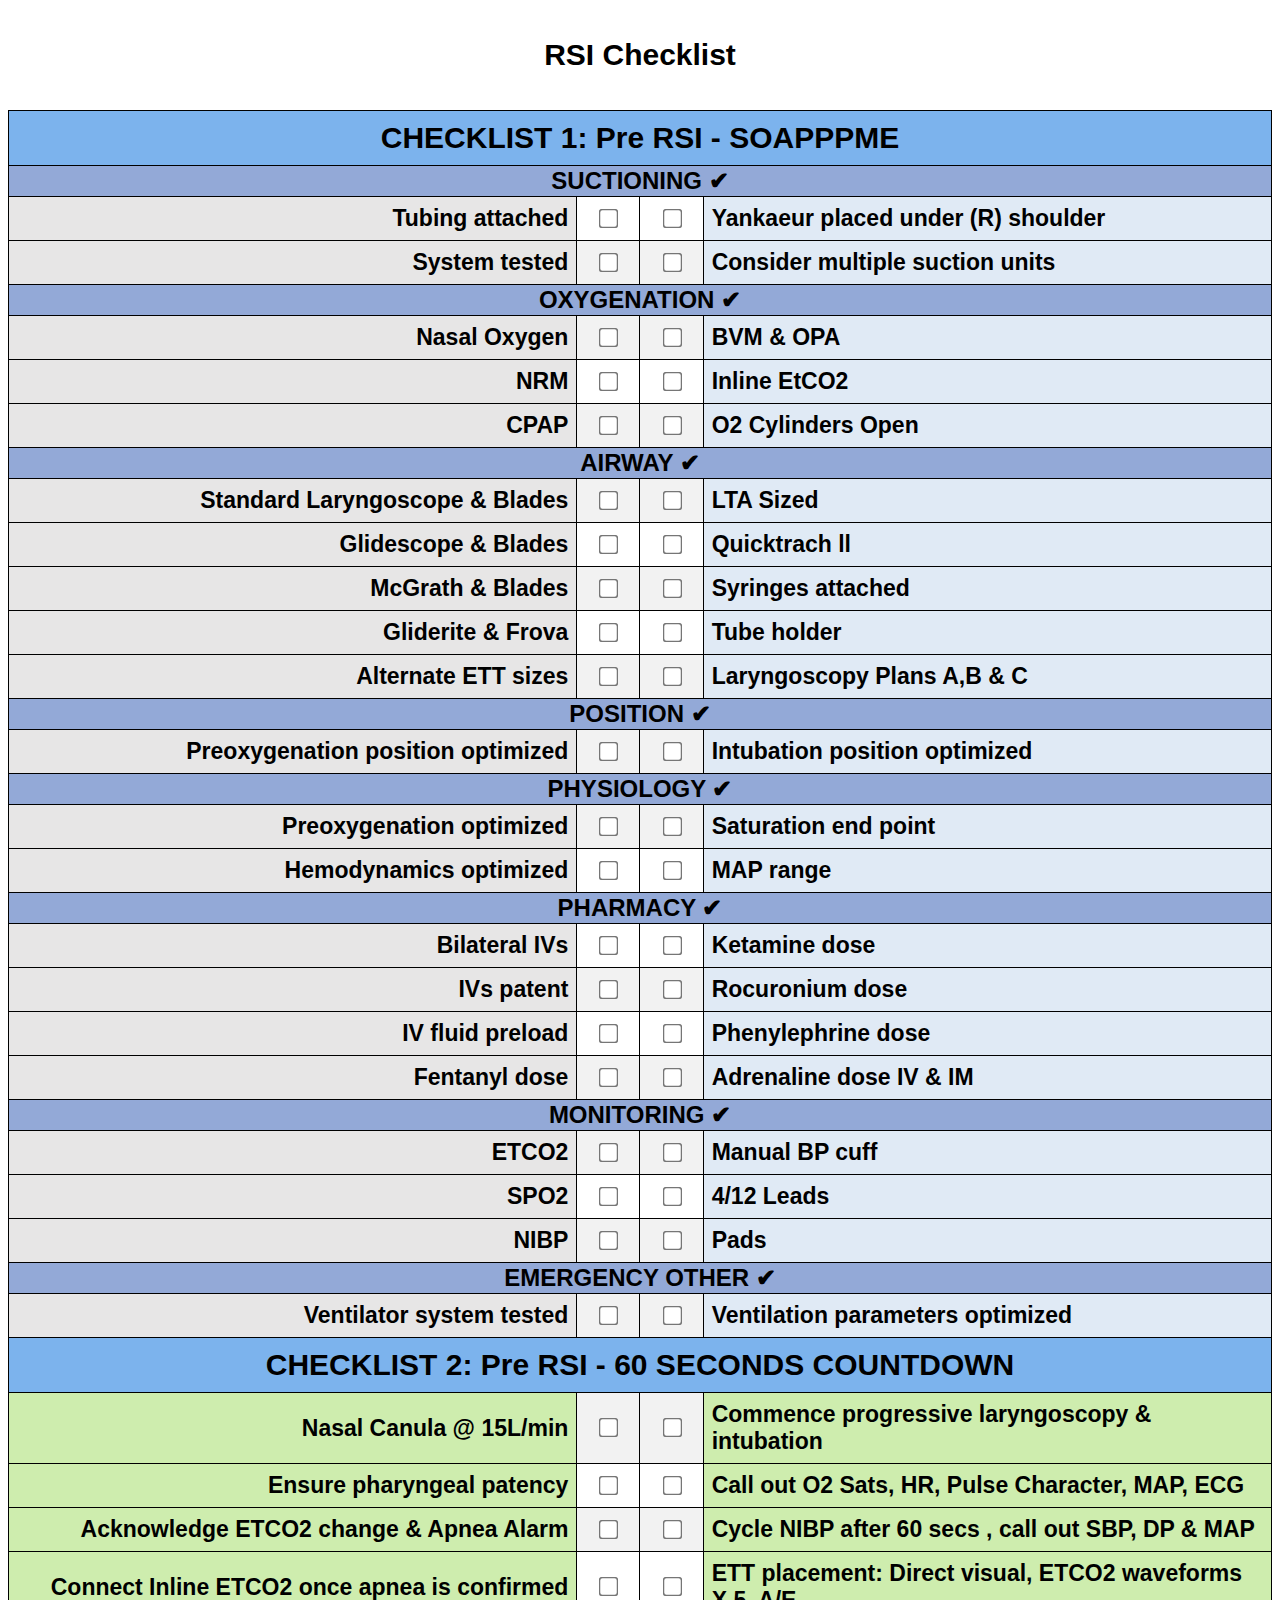
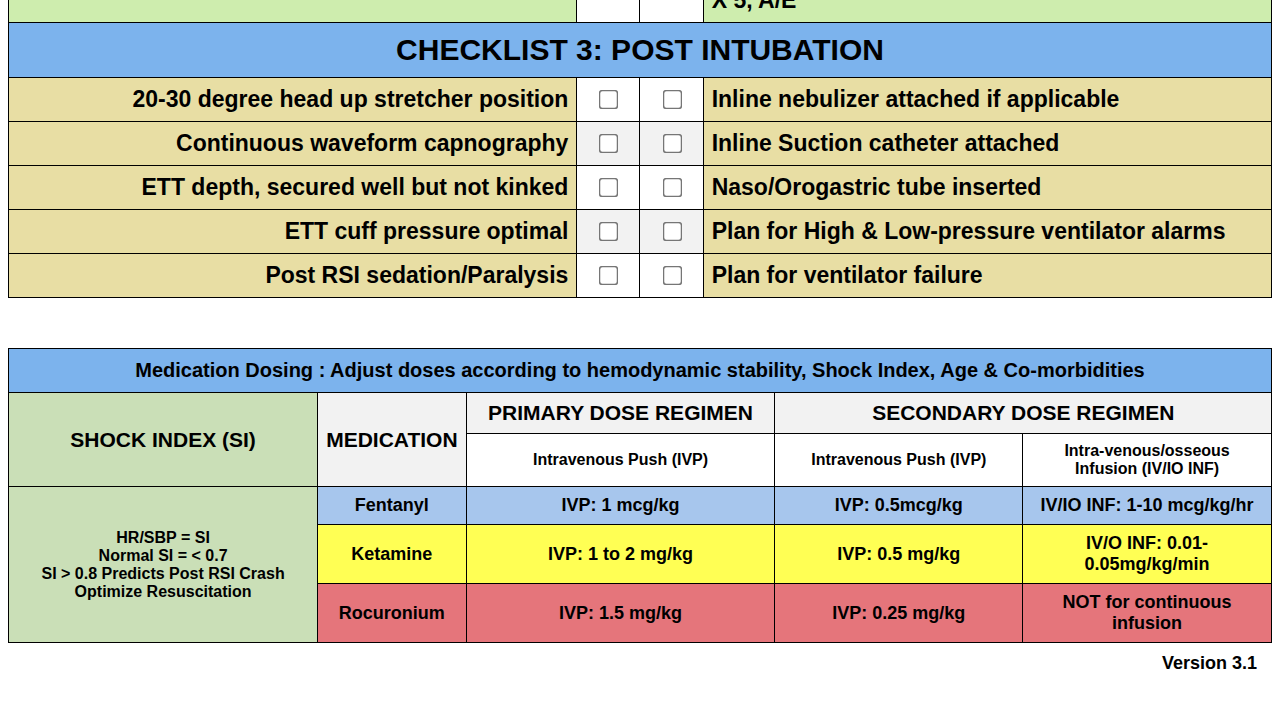
<file: helpers/rsi_checklist.html>
<!DOCTYPE html>
<html>
<head>
<meta charset="UTF-8">
<title>SOAPPPME</title>

<style>
#soapmetable {
  font-family: Tahoma, sans-serif;
  border-collapse: collapse;
  width: 100%;
  text-align: center;
  margin-left: auto;
  margin-right: auto;
}

#soapmetable td, #soapmetable th {
  border: 1px solid #000000;
  padding: 8px;
}

#soapmetable tr:nth-child(even) {
  background-color: #f2f2f2;
}

#soapmetable th {
  padding-top: 1px;
  padding-bottom: 1px;

  text-align: center;
  background-color: #A1A1A1;
  color: black;
}

input[type="checkbox"] {
  transform: scale(1.5);
}

#soapmetable .right-align {
  text-align: right;
  font-size: 23px;
  font-weight:bold;
}

#soapmetable .left-align {
  text-align: left;
  font-size: 23px;
  font-weight:bold;
}

#soapmetable2 {
  font-family: Tahoma, sans-serif;
  border-collapse: collapse;
  width: 100%;
  text-align: center;
  margin-left: auto;
  margin-right: auto;
  margin-top: 50px;
}

#soapmetable2 td, #soapmetable2 th {
  border: 1px solid #000000;
  padding: 8px;
}

#soapmetable2 tr:nth-child(even) {
  background-color: #f2f2f2;
}

#soapmetable2 th {
  padding-top: 1px;
  padding-bottom: 1px;
  font-size: 25px;
  text-align: center;
  background-color: #A1A1A1;
  color: black;
}

#soapmetable2 .right-align {
  text-align: right;
  font-size: 18px;
}

#soapmetable2 .left-align {
  text-align: left;
  font-size: 18px;
}
</style>

</head>
<body>
<h1 style="color: black; background-color: #FFFFFF; text-align: center; font-size: 30px; font-family: Tahoma, sans-serif; font-weight: bold;padding: 18px;">RSI Checklist</h1>

<table id="soapmetable">
 <tr>
    <th colspan="4" style="font-size: 30px; text-align:center;background-color: #7CB3ED;  padding-top: 10px; padding-bottom: 10px;"> CHECKLIST 1: Pre RSI - SOAPPPME 
</th>
  </tr>
 <tr>
    <th colspan="4" style="font-size: 24px; text-align:center;background-color: #93A9D7;"> SUCTIONING ✔ </th>
  </tr>
<tr>
  <td style="width:45%;background-color: #E7E6E6" class="right-align">Tubing attached</td>
  <td><input type="checkbox"></td>
  <td><input type="checkbox"></td>
  <td style="width:45%;background-color: #E0EAF5" class="left-align">Yankaeur placed under (R) shoulder</td>
</tr>

<tr>
  <td style="width:45%;background-color: #E7E6E6" class="right-align">System tested</td>
  <td><input type="checkbox"></td>
  <td><input type="checkbox"></td>
  <td style="width:45%;background-color: #E0EAF5" class="left-align">Consider multiple suction units</td>
</tr>

 <tr>
    <th colspan="4" style="font-size: 24px; text-align:center;background-color: #93A9D7;"> OXYGENATION ✔ </th>
  </tr>
<tr>
  <td style="width:45%;background-color: #E7E6E6" class="right-align">Nasal Oxygen</td>
  <td><input type="checkbox"></td>
  <td><input type="checkbox"></td>
  <td style="width:45%;background-color: #E0EAF5" class="left-align">BVM & OPA</td>
</tr>

<tr>
  <td style="width:45%;background-color: #E7E6E6" class="right-align">NRM</td>
  <td><input type="checkbox"></td>
  <td><input type="checkbox"></td>
  <td style="width:45%;background-color: #E0EAF5" class="left-align">Inline EtCO2</td>
</tr>
<tr>
  <td style="width:45%;background-color: #E7E6E6" class="right-align">CPAP</td>
  <td><input type="checkbox"></td>
  <td><input type="checkbox"></td>
  <td style="width:45%;background-color: #E0EAF5" class="left-align">O2 Cylinders Open</td>
</tr>


 <tr>
    <th colspan="4" style="font-size: 24px; text-align:center;background-color: #93A9D7;"> AIRWAY ✔ </th>
  </tr>
<tr>
  <td style="width:45%;background-color: #E7E6E6" class="right-align">Standard Laryngoscope & Blades</td>
  <td><input type="checkbox"></td>
  <td><input type="checkbox"></td>
  <td style="width:45%;background-color: #E0EAF5" class="left-align">LTA Sized</td>
</tr>

<tr>
  <td style="width:45%;background-color: #E7E6E6" class="right-align">Glidescope & Blades</td>
  <td><input type="checkbox"></td>
  <td><input type="checkbox"></td>
  <td style="width:45%;background-color: #E0EAF5" class="left-align">Quicktrach ll</td>
</tr>
<tr>
  <td style="width:45%;background-color: #E7E6E6" class="right-align">McGrath & Blades</td>
  <td><input type="checkbox"></td>
  <td><input type="checkbox"></td>
  <td style="width:45%;background-color: #E0EAF5" class="left-align">Syringes attached</td>
</tr>

<tr>
  <td style="width:45%;background-color: #E7E6E6" class="right-align">Gliderite & Frova</td>
  <td><input type="checkbox"></td>
  <td><input type="checkbox"></td>
  <td style="width:45%;background-color: #E0EAF5" class="left-align">Tube holder</td>
</tr>
<tr>
  <td style="width:45%;background-color: #E7E6E6" class="right-align">Alternate ETT sizes</td>
  <td><input type="checkbox"></td>
  <td><input type="checkbox"></td>
  <td style="width:45%;background-color: #E0EAF5" class="left-align">Laryngoscopy Plans A,B & C</td>
</tr>

 <tr>
    <th colspan="4" style="font-size: 24px; text-align:center;background-color: #93A9D7;"> POSITION ✔ </th>
  </tr>
<tr>
  <td style="width:45%;background-color: #E7E6E6" class="right-align">Preoxygenation position optimized</td>
  <td><input type="checkbox"></td>
  <td><input type="checkbox"></td>
  <td style="width:45%;background-color: #E0EAF5" class="left-align">Intubation position optimized</td>
</tr>


 <tr>
    <th colspan="4" style="font-size: 24px; text-align:center;background-color: #93A9D7;"> PHYSIOLOGY ✔ </th>
  </tr>
<tr>
  <td style="width:45%;background-color: #E7E6E6" class="right-align">Preoxygenation optimized</td>
  <td><input type="checkbox"></td>
  <td><input type="checkbox"></td>
  <td style="width:45%;background-color: #E0EAF5" class="left-align">Saturation end point</td>
</tr>

<tr>
  <td style="width:45%;background-color: #E7E6E6" class="right-align">Hemodynamics optimized</td>
  <td><input type="checkbox"></td>
  <td><input type="checkbox"></td>
  <td style="width:45%;background-color: #E0EAF5" class="left-align">MAP range</td>
</tr>


 <tr>
    <th colspan="4" style="font-size: 24px; text-align:center;background-color: #93A9D7;"> PHARMACY ✔ </th>
  </tr>
<tr>
  <td style="width:45%;background-color: #E7E6E6" class="right-align">Bilateral IVs</td>
  <td><input type="checkbox"></td>
  <td><input type="checkbox"></td>
  <td style="width:45%;background-color: #E0EAF5" class="left-align">Ketamine dose</td>
</tr>

<tr>
  <td style="width:45%;background-color: #E7E6E6" class="right-align">IVs patent</td>
  <td><input type="checkbox"></td>
  <td><input type="checkbox"></td>
  <td style="width:45%;background-color: #E0EAF5" class="left-align">Rocuronium dose</td>
</tr>
<tr>
  <td style="width:45%;background-color: #E7E6E6" class="right-align">IV fluid preload</td>
  <td><input type="checkbox"></td>
  <td><input type="checkbox"></td>
  <td style="width:45%;background-color: #E0EAF5" class="left-align">Phenylephrine dose</td>
</tr>

<tr>
  <td style="width:45%;background-color: #E7E6E6" class="right-align">Fentanyl dose</td>
  <td><input type="checkbox"></td>
  <td><input type="checkbox"></td>
  <td style="width:45%;background-color: #E0EAF5" class="left-align">Adrenaline dose IV & IM</td>
</tr>


 <tr>
    <th colspan="4" style="font-size: 24px; text-align:center;background-color: #93A9D7;"> MONITORING ✔ </th>
  </tr>
<tr>
  <td style="width:45%;background-color: #E7E6E6" class="right-align">ETCO2</td>
  <td><input type="checkbox"></td>
  <td><input type="checkbox"></td>
  <td style="width:45%;background-color: #E0EAF5" class="left-align">Manual BP cuff</td>
</tr>

<tr>
  <td style="width:45%;background-color: #E7E6E6" class="right-align">SPO2</td>
  <td><input type="checkbox"></td>
  <td><input type="checkbox"></td>
  <td style="width:45%;background-color: #E0EAF5" class="left-align">4/12 Leads</td>
</tr>
<tr>
  <td style="width:45%;background-color: #E7E6E6" class="right-align">NIBP</td>
  <td><input type="checkbox"></td>
  <td><input type="checkbox"></td>
  <td style="width:45%;background-color: #E0EAF5" class="left-align">Pads</td>
</tr>

 <tr>
    <th colspan="4" style="font-size: 24px; text-align:center;background-color: #93A9D7;"> EMERGENCY OTHER ✔ </th>
  </tr>
<tr>
  <td style="width:45%;background-color: #E7E6E6" class="right-align">Ventilator system tested</td>
  <td><input type="checkbox"></td>
  <td><input type="checkbox"></td>
  <td style="width:45%;background-color: #E0EAF5" class="left-align">Ventilation parameters optimized</td>
</tr>

 <tr>
    <th colspan="4" style="font-size: 30px; text-align:center;background-color: #7CB3ED;  padding-top: 10px; padding-bottom: 10px;"> CHECKLIST 2: Pre RSI - 60 SECONDS COUNTDOWN
</th>
  </tr>
<tr>
  <td style="width:45%;background-color: #CEEDAE" class="right-align">Nasal Canula @ 15L/min</td>
  <td><input type="checkbox"></td>
  <td><input type="checkbox"></td>
  <td style="width:45%;background-color: #CEEDAE" class="left-align">Commence progressive laryngoscopy & intubation</td>
</tr>
<tr>
  <td style="width:45%;background-color: #CEEDAE" class="right-align">Ensure pharyngeal patency</td>
  <td><input type="checkbox"></td>
  <td><input type="checkbox"></td>
  <td style="width:45%;background-color: #CEEDAE" class="left-align">Call out O2 Sats, HR, Pulse Character, MAP, ECG</td>
</tr>
<tr>
  <td style="width:45%;background-color: #CEEDAE" class="right-align">Acknowledge ETCO2 change & Apnea Alarm</td>
  <td><input type="checkbox"></td>
  <td><input type="checkbox"></td>
  <td style="width:45%;background-color: #CEEDAE" class="left-align">Cycle NIBP after 60 secs , call out SBP, DP & MAP</td>
</tr>
<tr>
  <td style="width:45%;background-color: #CEEDAE" class="right-align">Connect Inline ETCO2 once apnea is confirmed</td>
  <td><input type="checkbox"></td>
  <td><input type="checkbox"></td>
  <td style="width:45%;background-color: #CEEDAE" class="left-align">ETT placement: Direct visual, ETCO2 waveforms X 5, A/E</td>
</tr>


 <tr>
    <th colspan="4" style="font-size: 30px; text-align:center;background-color: #7CB3ED;  padding-top: 10px; padding-bottom: 10px;"> CHECKLIST 3: POST INTUBATION
</th>
  </tr>

<tr>
  <td style="width:45%;background-color: #E8DEA4" class="right-align">20-30 degree head up stretcher position</td>
  <td><input type="checkbox"></td>
  <td><input type="checkbox"></td>
  <td style="width:45%;background-color: #E8DEA4" class="left-align">Inline nebulizer attached if applicable</td>
</tr>
<tr>
  <td style="width:45%;background-color: #E8DEA4" class="right-align">Continuous waveform capnography</td>
  <td><input type="checkbox"></td>
  <td><input type="checkbox"></td>
  <td style="width:45%;background-color: #E8DEA4" class="left-align">Inline Suction catheter attached</td>
</tr>
<tr>
  <td style="width:45%;background-color: #E8DEA4" class="right-align">ETT depth, secured well but not kinked</td>
  <td><input type="checkbox"></td>
  <td><input type="checkbox"></td>
  <td style="width:45%;background-color: #E8DEA4" class="left-align">Naso/Orogastric tube inserted</td>
</tr>
<tr>
  <td style="width:45%;background-color: #E8DEA4" class="right-align">ETT cuff pressure optimal</td>
  <td><input type="checkbox"></td>
  <td><input type="checkbox"></td>
  <td style="width:45%;background-color: #E8DEA4" class="left-align">Plan for High & Low-pressure ventilator alarms</td>
</tr>
<tr>
  <td style="width:45%;background-color: #E8DEA4" class="right-align">Post RSI sedation/Paralysis</td>
  <td><input type="checkbox"></td>
  <td><input type="checkbox"></td>
  <td style="width:45%;background-color: #E8DEA4" class="left-align">Plan for ventilator failure</td>
</tr>

</table>

<table id="soapmetable2">

 <tr>
    <th colspan="5" style="font-size: 20px; text-align:center;background-color: #7CB3ED;  padding-top: 10px; padding-bottom: 10px;"> Medication Dosing : Adjust doses according to hemodynamic stability, Shock Index, Age & Co-morbidities
</th>
  </tr>

<tr>
  <td rowspan="2" style="width:25%;background-color: #CADFB7; font-size:21px;font-weight:bold"> SHOCK INDEX (SI)</td>
  <td rowspan="2" style="width:10%; font-size:21px;font-weight:bold">MEDICATION</td>
  <td style="width:25%; font-size:21px;font-weight:bold"> PRIMARY DOSE REGIMEN</td>
  <td colspan="2" style="width:40%; font-size:21px;font-weight:bold"> SECONDARY DOSE REGIMEN </td>
</tr>

<tr>
  <td style="width:25%; font-size:16px;font-weight:bold"> Intravenous Push (IVP) </td>
  <td style="width:20%; font-size:16px;font-weight:bold"> Intravenous Push (IVP) </td>
 <td style="width:20%; font-size:16px;font-weight:bold">Intra-venous/osseous Infusion (IV/IO INF) </td>
</tr>

<tr>
  <td rowspan="3" style="width:25%;background-color: #CADFB7;font-size:16px;font-weight:bold"> HR/SBP = SI <br>Normal SI = < 0.7 <br> SI > 0.8 Predicts Post RSI Crash <br> Optimize Resuscitation </td>
  <td style="width:10%;background-color: #A7C6ED;font-size:18px;font-weight:bold">Fentanyl</td>
  <td style="width:25%;background-color: #A7C6ED;font-size:18px;font-weight:bold"> IVP: 1 mcg/kg </td>
  <td style="width:20%;background-color: #A7C6ED;font-size:18px;font-weight:bold"> IVP: 0.5mcg/kg </td>
  <td style="width:20%;background-color: #A7C6ED;font-size:18px;font-weight:bold"> IV/IO INF: 1-10 mcg/kg/hr </td>
</tr>

<tr>
  <td style="width:10%;background-color: #FFFF54;font-size:18px;font-weight:bold">Ketamine</td>
  <td style="width:25%;background-color: #FFFF54;font-size:18px;font-weight:bold"> IVP: 1 to 2 mg/kg </td>
  <td style="width:20%;background-color: #FFFF54;font-size:18px;font-weight:bold"> IVP: 0.5 mg/kg </td>
  <td style="width:20%;background-color: #FFFF54;font-size:18px;font-weight:bold"> IV/O INF: 0.01-0.05mg/kg/min </td>
</tr>

<tr>
  <td style="width:10%;background-color: #E5757B;font-size:18px;font-weight:bold">Rocuronium</td>
  <td style="width:25%;background-color: #E5757B;font-size:18px;font-weight:bold"> IVP: 1.5 mg/kg </td>
  <td style="width:20%;background-color: #E5757B;font-size:18px;font-weight:bold"> IVP: 0.25 mg/kg </td>
  <td style="width:20%;background-color: #E5757B;font-size:18px;font-weight:bold"> NOT for continuous infusion </td>
</tr>

</table>

<h6 style="color: black; text-align: right; font-size: 18px; font-family: Tahoma, sans-serif; font-weight: bold;margin-right:15px;margin-top:10px">Version 3.1</h6>


</body>
</html>
</file>
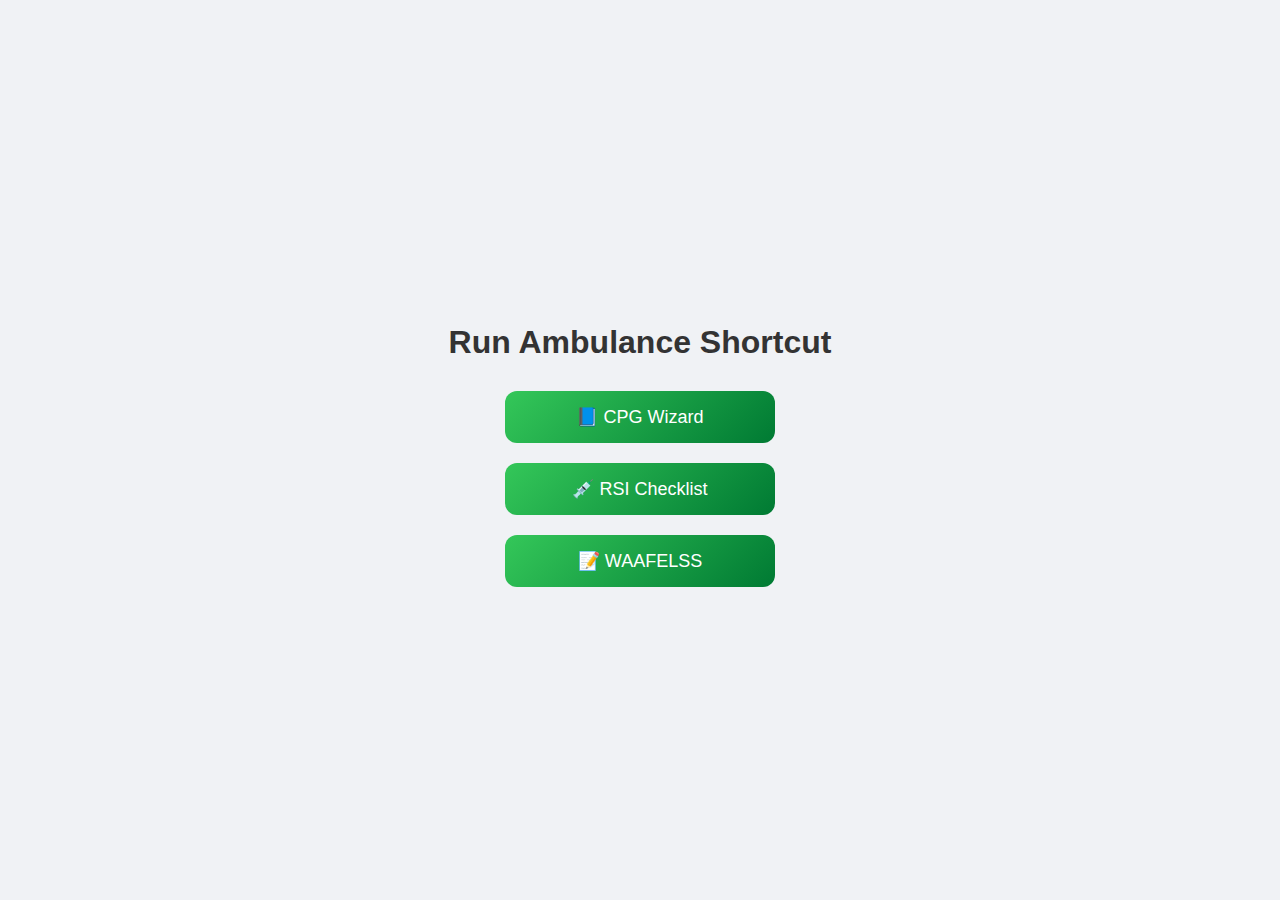
<file: helpers/shortcuts_menu.html>
<!doctype html>
<html lang="en">
<head>
  <meta charset="UTF-8">
  <meta name="viewport" content="width=device-width, initial-scale=1.0">
  <title>Run Ambulance Shortcut</title>
  <style>
    body {
      font-family: -apple-system, BlinkMacSystemFont, "Segoe UI", Roboto, sans-serif;
      background: #f0f2f5;
      display: flex;
      flex-direction: column;
      align-items: center;
      justify-content: center;
      min-height: 100vh;
      margin: 0;
    }
    h1 {
      color: #333;
      margin-bottom: 20px;
    }
    .button {
      display: block;
      width: 240px;
      padding: 15px;
      margin: 10px;
      text-align: center;
      font-size: 18px;
      font-weight: 500;
      color: #fff;
      background: linear-gradient(135deg, #34c759, #007a33);
      border: none;
      border-radius: 12px;
      text-decoration: none;
      transition: transform 0.2s ease, box-shadow 0.2s ease;
    }
    .button:hover {
      transform: translateY(-2px);
      box-shadow: 0 6px 12px rgba(0,0,0,0.15);
    }
    .button:active {
      transform: translateY(0);
      box-shadow: 0 2px 6px rgba(0,0,0,0.2);
    }
  </style>
</head>
<body>
  <h1>Run Ambulance Shortcut</h1>

  <a class="button" href="shortcuts://run-shortcut?name=Ambulance&input=text&text=web::CPG%20Wizard">📘 CPG Wizard</a>
  <a class="button" href="shortcuts://run-shortcut?name=Ambulance&input=text&text=web::RSI%20Checklist">💉 RSI Checklist</a>
  <a class="button" href="shortcuts://run-shortcut?name=Ambulance&input=text&text=web::WAAFELSS">📝 WAAFELSS</a>

</body>
</html>
</file>
